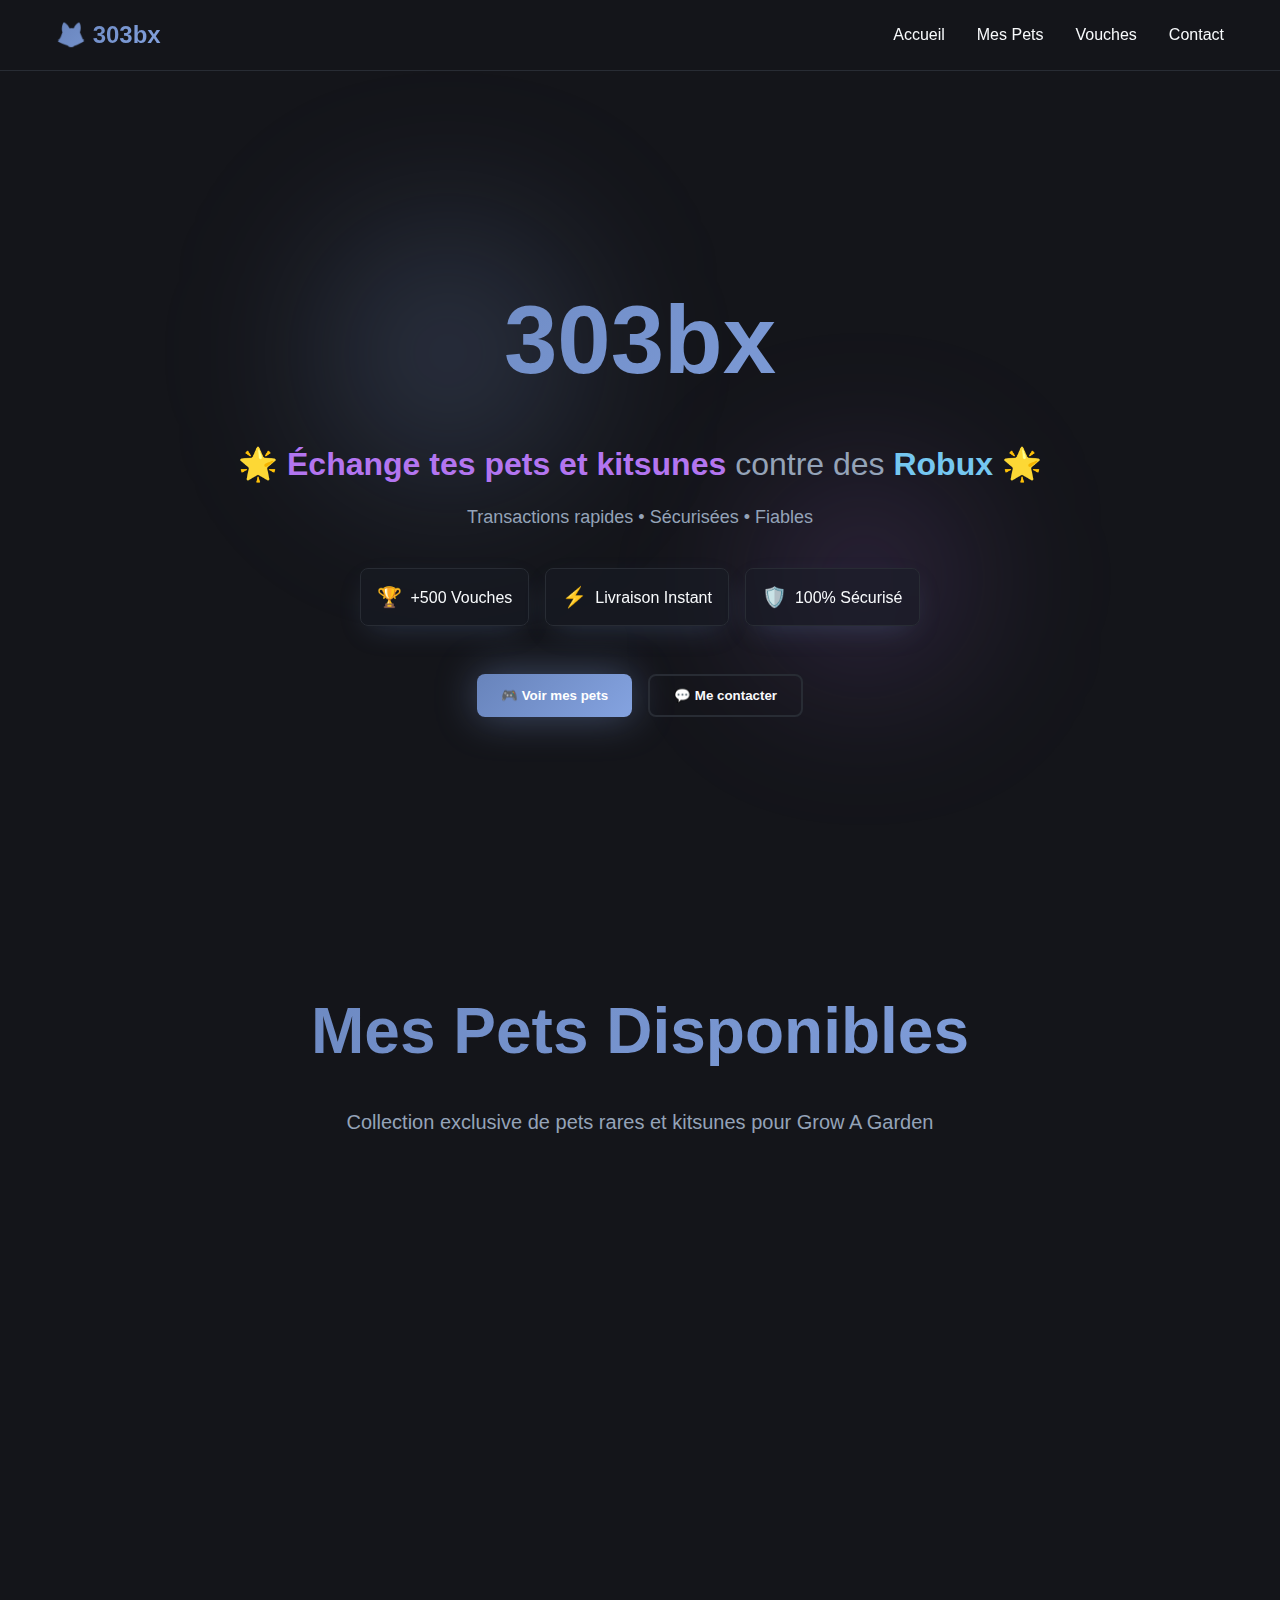
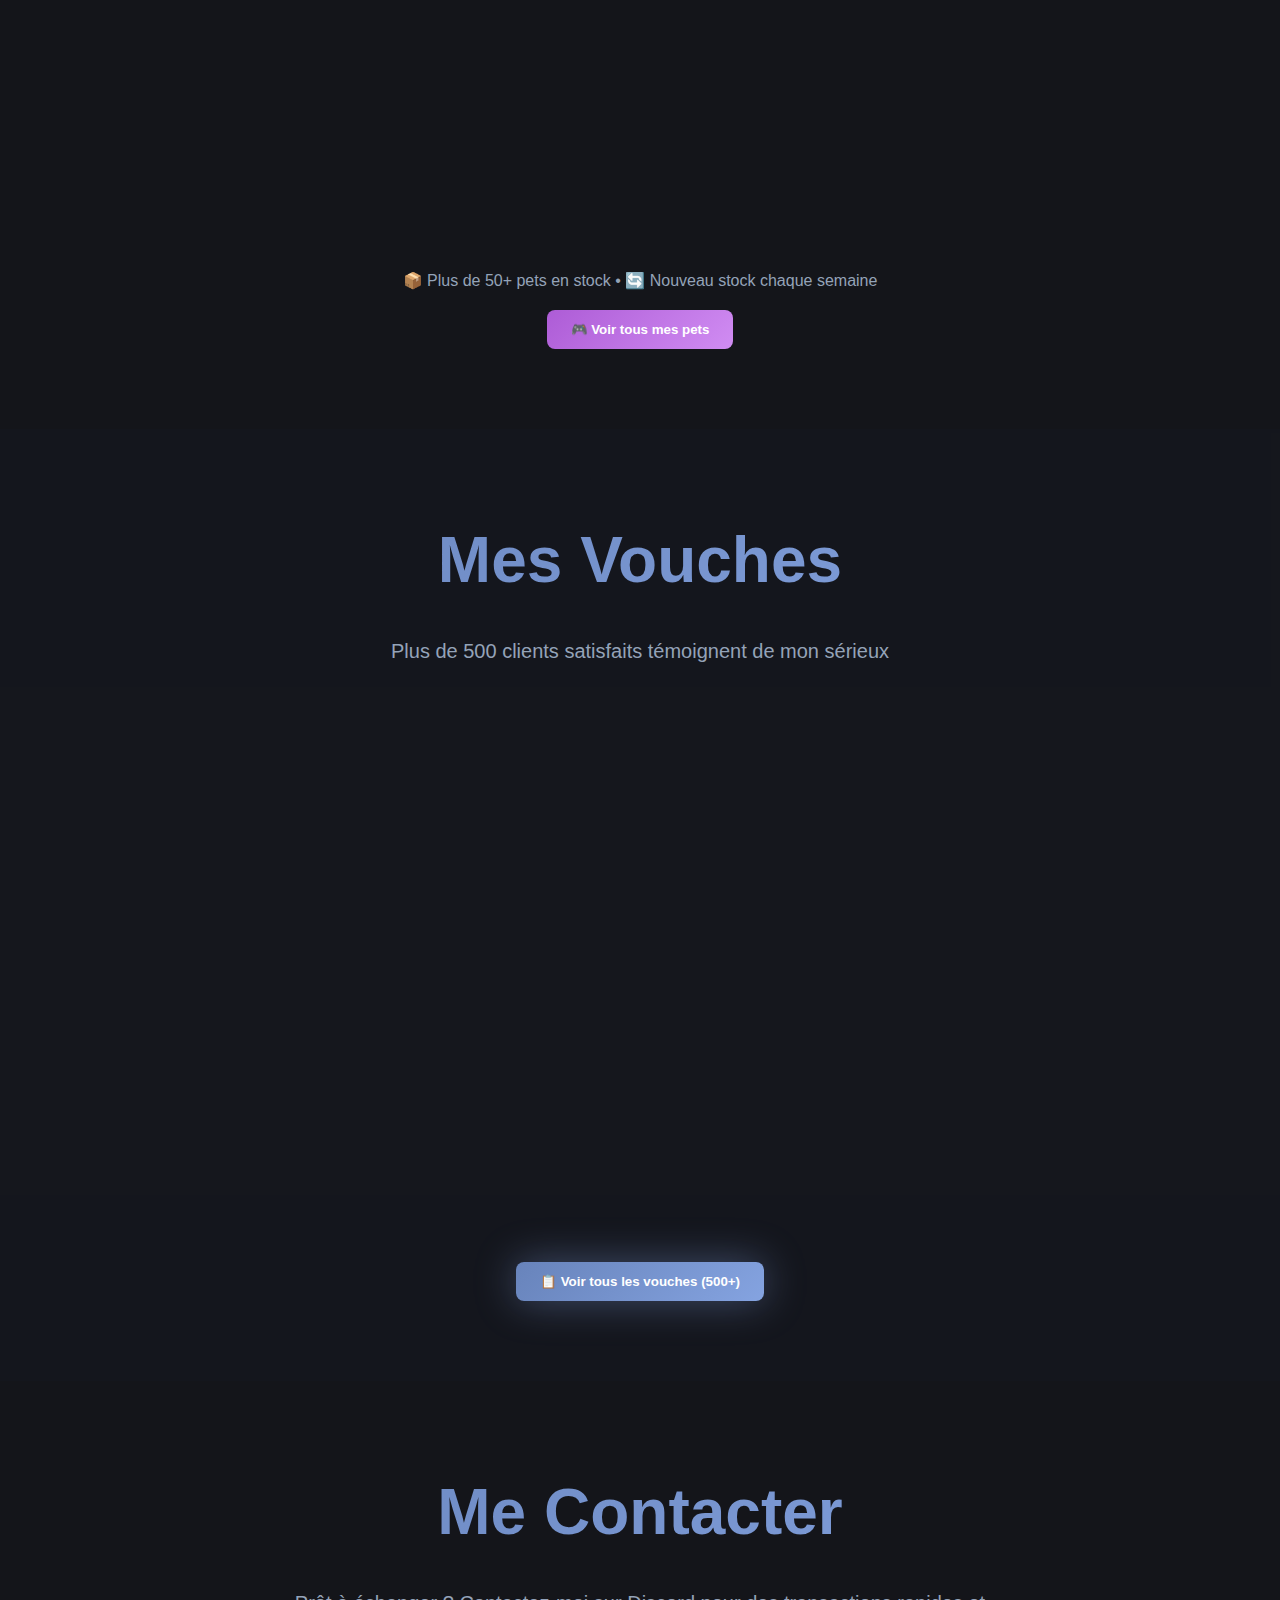
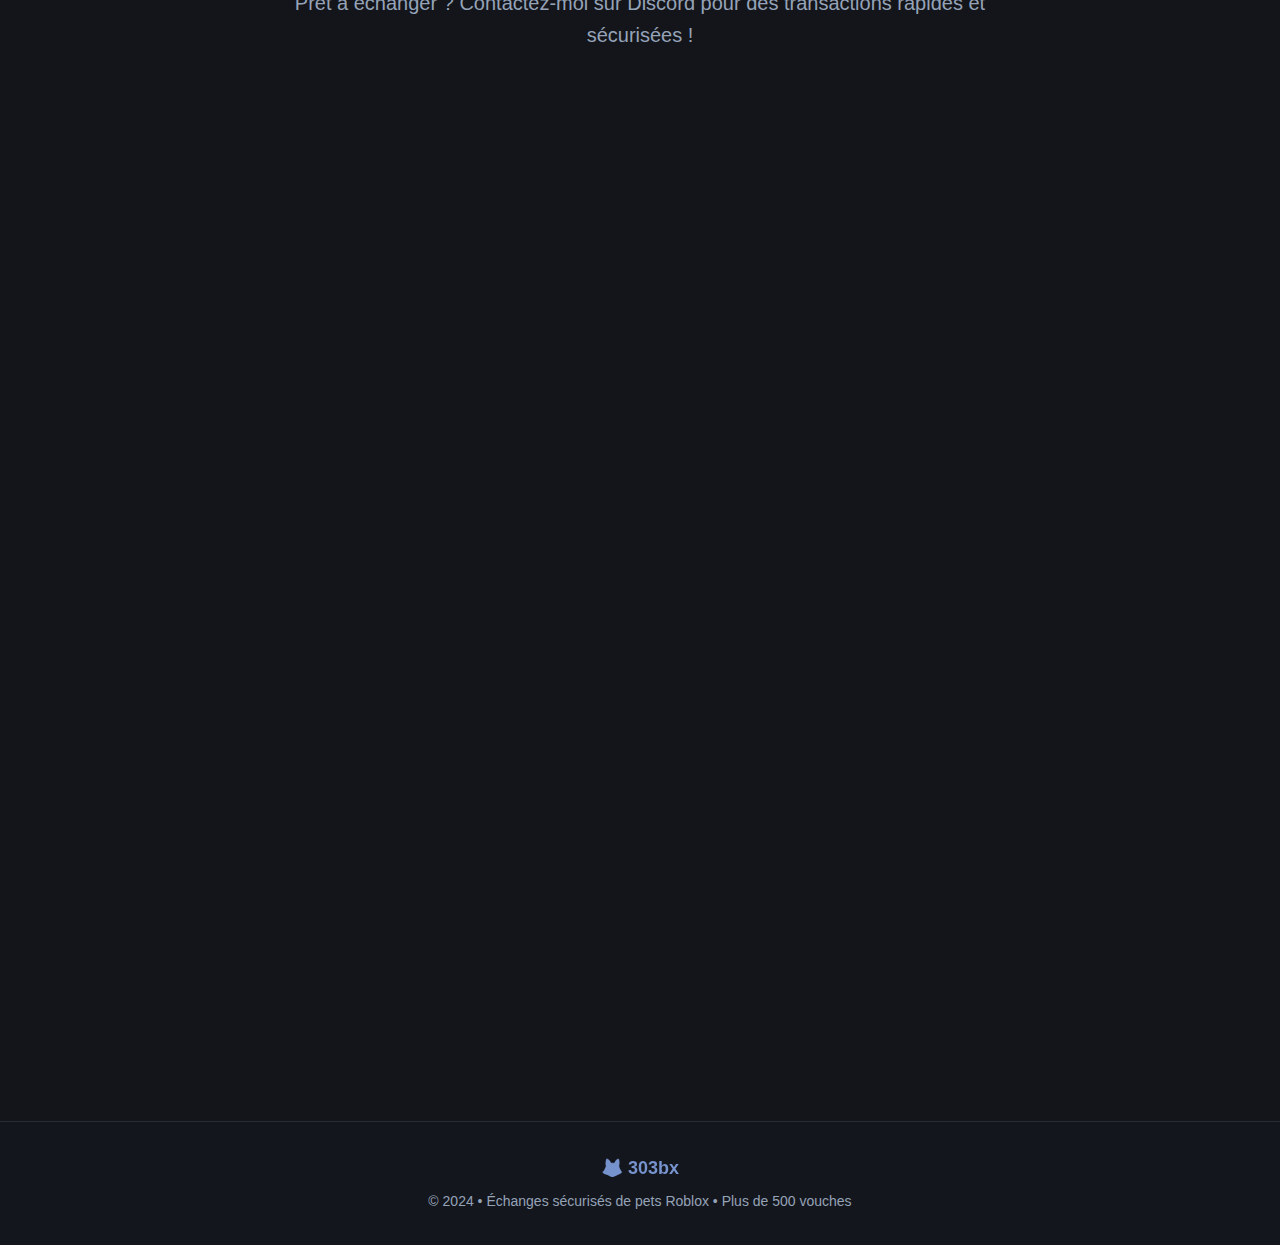
<file: website.html>
<!DOCTYPE html>
<html lang="fr">
<head>
    <meta charset="UTF-8">
    <meta name="viewport" content="width=device-width, initial-scale=1.0">
    <title>303bx - Échange de Pets Roblox</title>
    <meta name="description" content="Échangez vos pets et kitsunes Roblox contre des Robux avec 303bx. Transactions rapides, sécurisées et fiables. Plus de 500 vouches.">
    <link rel="stylesheet" href="styles.css">
</head>
<body>
    <!-- Navigation -->
    <nav class="navbar">
        <div class="nav-container">
            <div class="nav-logo">🦊 303bx</div>
            <div class="nav-menu">
                <a href="#accueil" class="nav-link">Accueil</a>
                <a href="#pets" class="nav-link">Mes Pets</a>
                <a href="#vouches" class="nav-link">Vouches</a>
                <a href="#contact" class="nav-link">Contact</a>
            </div>
            <div class="nav-toggle">
                <span></span>
                <span></span>
                <span></span>
            </div>
        </div>
    </nav>

    <!-- Hero Section -->
    <section id="accueil" class="hero-section">
        <div class="hero-bg-effects">
            <div class="bg-blob blob-1"></div>
            <div class="bg-blob blob-2"></div>
        </div>
        <div class="hero-content">
            <h1 class="hero-title">303bx</h1>
            <p class="hero-subtitle">
                🌟 <span class="highlight-purple">Échange tes pets et kitsunes</span> contre des <span class="highlight-blue">Robux</span> 🌟<br>
                <span class="hero-small">Transactions rapides • Sécurisées • Fiables</span>
            </p>
            <div class="hero-stats">
                <div class="stat-item">
                    <span class="stat-icon">🏆</span>
                    <span class="stat-text">+500 Vouches</span>
                </div>
                <div class="stat-item">
                    <span class="stat-icon">⚡</span>
                    <span class="stat-text">Livraison Instant</span>
                </div>
                <div class="stat-item">
                    <span class="stat-icon">🛡️</span>
                    <span class="stat-text">100% Sécurisé</span>
                </div>
            </div>
            <div class="hero-buttons">
                <button class="btn btn-primary" onclick="scrollToSection('pets')">
                    🎮 Voir mes pets
                </button>
                <button class="btn btn-secondary" onclick="scrollToSection('contact')">
                    💬 Me contacter
                </button>
            </div>
        </div>
    </section>

    <!-- Pets Section -->
    <section id="pets" class="pets-section">
        <div class="container">
            <div class="section-header">
                <h2 class="section-title">Mes Pets Disponibles</h2>
                <p class="section-subtitle">Collection exclusive de pets rares et kitsunes pour Grow A Garden</p>
            </div>
            
            <div class="pets-grid">
                <div class="pet-card">
                    <div class="pet-header">
                        <div class="pet-image-container">
                            <img src="src/assets/kitsune-1.png" alt="Kitsune Rainbow" class="pet-image floating">
                            <div class="pet-rarity legendary">Légendaire</div>
                        </div>
                        <h3 class="pet-name">Kitsune Rainbow</h3>
                    </div>
                    <div class="pet-content">
                        <div class="pet-features">
                            <div class="feature">🌈 Effets rainbow</div>
                            <div class="feature">✨ Animation unique</div>
                            <div class="feature">💎 Très rare</div>
                        </div>
                        <div class="pet-price-box">
                            <div class="pet-price">1,200 Robux</div>
                            <div class="price-note">Prix négociable • Stock limité</div>
                        </div>
                        <div class="pet-buttons">
                            <button class="btn btn-hero">💰 Acheter maintenant</button>
                            <button class="btn btn-outline">💬 Négocier</button>
                        </div>
                    </div>
                </div>

                <div class="pet-card">
                    <div class="pet-header">
                        <div class="pet-image-container">
                            <img src="src/assets/dragon-pet.png" alt="Kitsune Huge+Mega" class="pet-image floating">
                            <div class="pet-rarity mythic">Mythique</div>
                        </div>
                        <h3 class="pet-name">Kitsune Huge+Mega</h3>
                    </div>
                    <div class="pet-content">
                        <div class="pet-features">
                            <div class="feature">🔥 Taille XXL</div>
                            <div class="feature">⚡ Bonus mega</div>
                            <div class="feature">🎆 Effets spéciaux</div>
                        </div>
                        <div class="pet-price-box">
                            <div class="pet-price">1,500 Robux</div>
                            <div class="price-note">Prix négociable • Stock limité</div>
                        </div>
                        <div class="pet-buttons">
                            <button class="btn btn-hero">💰 Acheter maintenant</button>
                            <button class="btn btn-outline">💬 Négocier</button>
                        </div>
                    </div>
                </div>

                <div class="pet-card">
                    <div class="pet-header">
                        <div class="pet-image-container">
                            <img src="src/assets/unicorn-pet.png" alt="Kitsune Normal" class="pet-image floating">
                            <div class="pet-rarity rare">Rare</div>
                        </div>
                        <h3 class="pet-name">Kitsune Normal</h3>
                    </div>
                    <div class="pet-content">
                        <div class="pet-features">
                            <div class="feature">🦊 Design original</div>
                            <div class="feature">✨ Qualité garantie</div>
                            <div class="feature">💫 Parfait début</div>
                        </div>
                        <div class="pet-price-box">
                            <div class="pet-price">850 Robux</div>
                            <div class="price-note">Prix négociable • Stock limité</div>
                        </div>
                        <div class="pet-buttons">
                            <button class="btn btn-hero">💰 Acheter maintenant</button>
                            <button class="btn btn-outline">💬 Négocier</button>
                        </div>
                    </div>
                </div>
            </div>

            <div class="pets-footer">
                <p class="pets-info">📦 Plus de 50+ pets en stock • 🔄 Nouveau stock chaque semaine</p>
                <button class="btn btn-gaming">🎮 Voir tous mes pets</button>
            </div>
        </div>
    </section>

    <!-- Vouches Section -->
    <section id="vouches" class="vouches-section">
        <div class="container">
            <div class="section-header">
                <h2 class="section-title">Mes Vouches</h2>
                <p class="section-subtitle">Plus de 500 clients satisfaits témoignent de mon sérieux</p>
            </div>

            <div class="vouches-grid">
                <div class="vouch-card">
                    <div class="vouch-header">
                        <div class="vouch-avatar">🎮</div>
                        <div class="vouch-info">
                            <div class="vouch-name">GamerPro2024</div>
                            <div class="vouch-rating">⭐⭐⭐⭐⭐</div>
                        </div>
                    </div>
                    <p class="vouch-text">"Transaction super rapide ! J'ai reçu mon kitsune en 5 minutes. 303bx est très fiable, je recommande à 100% !"</p>
                    <div class="vouch-purchase">Achat: Kitsune Rainbow - 1,200 Robux</div>
                </div>

                <div class="vouch-card">
                    <div class="vouch-header">
                        <div class="vouch-avatar">🌟</div>
                        <div class="vouch-info">
                            <div class="vouch-name">PetCollector_FR</div>
                            <div class="vouch-rating">⭐⭐⭐⭐⭐</div>
                        </div>
                    </div>
                    <p class="vouch-text">"Excellent service ! Très professionnel et prix vraiment corrects. C'est mon 3ème achat chez lui, toujours parfait."</p>
                    <div class="vouch-purchase">Achat: Multiple pets - 3,500 Robux</div>
                </div>

                <div class="vouch-card">
                    <div class="vouch-header">
                        <div class="vouch-avatar">🦊</div>
                        <div class="vouch-info">
                            <div class="vouch-name">KitsuneAddict</div>
                            <div class="vouch-rating">⭐⭐⭐⭐⭐</div>
                        </div>
                    </div>
                    <p class="vouch-text">"J'avais peur des arnaques mais 303bx m'a rassuré dès le début. Transaction sécurisée et pet reçu immédiatement !"</p>
                    <div class="vouch-purchase">Achat: Kitsune Huge - 1,500 Robux</div>
                </div>

                <div class="vouch-card">
                    <div class="vouch-header">
                        <div class="vouch-avatar">💎</div>
                        <div class="vouch-info">
                            <div class="vouch-name">RobloxMaster</div>
                            <div class="vouch-rating">⭐⭐⭐⭐⭐</div>
                        </div>
                    </div>
                    <p class="vouch-text">"Meilleur vendeur de pets que j'ai rencontré ! Stock énorme, prix négociables et livraison ultra rapide. Merci 303bx !"</p>
                    <div class="vouch-purchase">Achat: Kitsune Normal - 850 Robux</div>
                </div>

                <div class="vouch-card">
                    <div class="vouch-header">
                        <div class="vouch-avatar">🎯</div>
                        <div class="vouch-info">
                            <div class="vouch-name">TradingPro</div>
                            <div class="vouch-rating">⭐⭐⭐⭐⭐</div>
                        </div>
                    </div>
                    <p class="vouch-text">"Communication parfaite, très patient pour expliquer. Je recommande vivement pour tous vos achats de pets !"</p>
                    <div class="vouch-purchase">Achat: Pack 5 pets - 4,200 Robux</div>
                </div>

                <div class="vouch-card">
                    <div class="vouch-header">
                        <div class="vouch-avatar">🚀</div>
                        <div class="vouch-info">
                            <div class="vouch-name">SpeedyGamer</div>
                            <div class="vouch-rating">⭐⭐⭐⭐⭐</div>
                        </div>
                    </div>
                    <p class="vouch-text">"Incroyable ! Transaction terminée en 3 minutes chrono. 303bx est un vrai pro, continuez comme ça !"</p>
                    <div class="vouch-purchase">Achat: Kitsune Rainbow - 1,200 Robux</div>
                </div>
            </div>

            <div class="vouches-footer">
                <button class="btn btn-primary">📋 Voir tous les vouches (500+)</button>
            </div>
        </div>
    </section>

    <!-- Contact Section -->
    <section id="contact" class="contact-section">
        <div class="container">
            <div class="section-header">
                <h2 class="section-title">Me Contacter</h2>
                <p class="section-subtitle">Prêt à échanger ? Contactez-moi sur Discord pour des transactions rapides et sécurisées !</p>
            </div>

            <div class="contact-grid">
                <div class="contact-card">
                    <div class="contact-header">
                        <div class="contact-icon discord-icon">💬</div>
                        <h3 class="contact-title">Discord Principal</h3>
                    </div>
                    <div class="contact-content">
                        <div class="discord-info">
                            <div class="discord-username">303bx</div>
                            <div class="discord-note">Mon Discord principal pour tous les échanges</div>
                            <button class="btn btn-discord">🎮 M'ajouter sur Discord</button>
                        </div>

                        <div class="roblox-info">
                            <div class="roblox-username">🎮 Roblox: TRN_NAIM</div>
                            <div class="roblox-note">Mon profil Roblox officiel</div>
                            <button class="btn btn-outline" onclick="window.open('https://www.roblox.com/users/2250955773/profile', '_blank')">📱 Voir mon profil</button>
                        </div>

                        <div class="contact-features">
                            <div class="contact-feature">
                                <span class="feature-icon">🕐</span>
                                <span>En ligne 12h-23h (heure FR)</span>
                            </div>
                            <div class="contact-feature">
                                <span class="feature-icon">⚡</span>
                                <span>Réponse en moins de 5min</span>
                            </div>
                        </div>
                    </div>
                </div>

                <div class="contact-card">
                    <div class="contact-header">
                        <div class="contact-icon security-icon">🛡️</div>
                        <h3 class="contact-title">Infos Trading</h3>
                    </div>
                    <div class="contact-content">
                        <div class="trading-features">
                            <div class="trading-feature">
                                <h4 class="feature-title">🛡️ Sécurité Garantie</h4>
                                <p class="feature-desc">Middleman disponible • Screenshots des trades • Réputation vérifiable</p>
                            </div>
                            <div class="trading-feature">
                                <h4 class="feature-title">⚡ Trading Rapide</h4>
                                <p class="feature-desc">Livraison immédiate • Stock toujours disponible • Support 24/7</p>
                            </div>
                            <div class="trading-feature">
                                <h4 class="feature-title">💎 Prix Compétitifs</h4>
                                <p class="feature-desc">Meilleurs prix du marché • Négociation possible • Réductions bulk</p>
                            </div>
                        </div>
                        <button class="btn btn-gaming">💬 Commencer à trader</button>
                    </div>
                </div>
            </div>

            <div class="why-choose">
                <h3 class="why-title">🌟 Pourquoi choisir 303bx ?</h3>
                <div class="why-grid">
                    <div class="why-item">
                        <div class="why-icon">🏆</div>
                        <div class="why-title-small">+500 Vouches</div>
                        <div class="why-desc">Réputation excellente</div>
                    </div>
                    <div class="why-item">
                        <div class="why-icon">⚡</div>
                        <div class="why-title-small">Livraison Instant</div>
                        <div class="why-desc">Pets en 5 minutes</div>
                    </div>
                    <div class="why-item">
                        <div class="why-icon">💎</div>
                        <div class="why-title-small">Stock Exclusif</div>
                        <div class="why-desc">Pets rares disponibles</div>
                    </div>
                </div>
            </div>
        </div>
    </section>

    <!-- Footer -->
    <footer class="footer">
        <div class="container">
            <div class="footer-content">
                <div class="footer-logo">🦊 303bx</div>
                <p class="footer-text">© 2024 • Échanges sécurisés de pets Roblox • Plus de 500 vouches</p>
            </div>
        </div>
    </footer>

    <script src="script.js"></script>
</body>
</html>
</file>
<file: styles.css>
* {
    margin: 0;
    padding: 0;
    box-sizing: border-box;
}

:root {
    /* Colors */
    --primary: 220 38% 57%;
    --primary-glow: 220 60% 70%;
    --secondary: 280 60% 60%;
    --secondary-glow: 280 80% 75%;
    --accent-purple: 270 80% 70%;
    --accent-blue: 200 80% 70%;
    --background: 224 15% 9%;
    --foreground: 210 40% 98%;
    --card: 224 20% 12%;
    --border: 220 13% 18%;
    --muted-foreground: 215 20% 65%;
    
    /* Gradients */
    --gradient-primary: linear-gradient(135deg, hsl(var(--primary)), hsl(var(--primary-glow)));
    --gradient-secondary: linear-gradient(135deg, hsl(var(--secondary)), hsl(var(--secondary-glow)));
    --gradient-accent: linear-gradient(135deg, hsl(var(--accent-purple)), hsl(var(--accent-blue)));
    --gradient-hero: linear-gradient(135deg, hsl(var(--primary)/0.3), hsl(var(--secondary)/0.3));
    
    /* Shadows */
    --shadow-glow: 0 0 40px hsl(var(--primary-glow)/0.4);
    --shadow-card: 0 10px 30px -10px hsl(var(--primary)/0.3);
}

body {
    font-family: 'Segoe UI', Tahoma, Geneva, Verdana, sans-serif;
    background-color: hsl(var(--background));
    color: hsl(var(--foreground));
    line-height: 1.6;
    overflow-x: hidden;
}

.container {
    max-width: 1200px;
    margin: 0 auto;
    padding: 0 1rem;
}

/* Gradient Text */
.gradient-text {
    background: var(--gradient-primary);
    -webkit-background-clip: text;
    -webkit-text-fill-color: transparent;
    background-clip: text;
}

/* Navigation */
.navbar {
    position: fixed;
    top: 0;
    left: 0;
    right: 0;
    z-index: 1000;
    background: hsl(var(--background)/0.8);
    backdrop-filter: blur(10px);
    border-bottom: 1px solid hsl(var(--border));
}

.nav-container {
    display: flex;
    justify-content: space-between;
    align-items: center;
    padding: 1rem;
    max-width: 1200px;
    margin: 0 auto;
}

.nav-logo {
    font-size: 1.5rem;
    font-weight: bold;
    background: var(--gradient-primary);
    -webkit-background-clip: text;
    -webkit-text-fill-color: transparent;
    background-clip: text;
}

.nav-menu {
    display: flex;
    gap: 2rem;
}

.nav-link {
    color: hsl(var(--foreground));
    text-decoration: none;
    transition: color 0.3s ease;
}

.nav-link:hover {
    color: hsl(var(--primary));
}

.nav-toggle {
    display: none;
    flex-direction: column;
    cursor: pointer;
}

.nav-toggle span {
    width: 25px;
    height: 3px;
    background: hsl(var(--foreground));
    margin: 3px 0;
    transition: 0.3s;
}

/* Buttons */
.btn {
    padding: 0.75rem 1.5rem;
    border: none;
    border-radius: 0.5rem;
    font-weight: 600;
    cursor: pointer;
    transition: all 0.3s ease;
    text-decoration: none;
    display: inline-flex;
    align-items: center;
    justify-content: center;
    gap: 0.5rem;
}

.btn-primary {
    background: var(--gradient-primary);
    color: white;
    box-shadow: var(--shadow-glow);
}

.btn-primary:hover {
    transform: translateY(-2px);
    box-shadow: 0 0 50px hsl(var(--primary-glow)/0.6);
}

.btn-secondary {
    background: transparent;
    color: hsl(var(--foreground));
    border: 2px solid hsl(var(--border));
}

.btn-secondary:hover {
    background: hsl(var(--card));
    border-color: hsl(var(--primary));
}

.btn-hero {
    background: var(--gradient-accent);
    color: white;
}

.btn-outline {
    background: transparent;
    color: hsl(var(--foreground));
    border: 1px solid hsl(var(--border));
}

.btn-outline:hover {
    background: hsl(var(--card));
}

.btn-discord {
    background: #5865F2;
    color: white;
}

.btn-gaming {
    background: var(--gradient-secondary);
    color: white;
}

/* Hero Section */
.hero-section {
    min-height: 100vh;
    display: flex;
    align-items: center;
    justify-content: center;
    position: relative;
    overflow: hidden;
    padding-top: 5rem;
}

.hero-bg-effects {
    position: absolute;
    inset: 0;
}

.bg-blob {
    position: absolute;
    border-radius: 50%;
    filter: blur(80px);
    animation: float 6s ease-in-out infinite;
}

.blob-1 {
    top: 25%;
    left: 25%;
    width: 16rem;
    height: 16rem;
    background: hsl(var(--primary-glow)/0.2);
}

.blob-2 {
    bottom: 25%;
    right: 25%;
    width: 12rem;
    height: 12rem;
    background: hsl(var(--accent-purple)/0.2);
    animation-delay: 1s;
}

.hero-content {
    text-align: center;
    position: relative;
    z-index: 10;
    max-width: 64rem;
    margin: 0 auto;
    padding: 0 1rem;
}

.hero-title {
    font-size: clamp(3rem, 8vw, 6rem);
    font-weight: bold;
    margin-bottom: 1.5rem;
    background: var(--gradient-primary);
    -webkit-background-clip: text;
    -webkit-text-fill-color: transparent;
    background-clip: text;
}

.hero-subtitle {
    font-size: clamp(1.25rem, 3vw, 2rem);
    color: hsl(var(--muted-foreground));
    margin-bottom: 2rem;
    line-height: 1.5;
}

.highlight-purple {
    color: hsl(var(--accent-purple));
    font-weight: 600;
}

.highlight-blue {
    color: hsl(var(--accent-blue));
    font-weight: 600;
}

.hero-small {
    font-size: 1.125rem;
}

.hero-stats {
    display: flex;
    flex-wrap: wrap;
    justify-content: center;
    gap: 1rem;
    margin-bottom: 3rem;
}

.stat-item {
    display: flex;
    align-items: center;
    gap: 0.5rem;
    background: hsl(var(--card)/0.5);
    backdrop-filter: blur(10px);
    padding: 0.75rem 1rem;
    border-radius: 0.5rem;
    border: 1px solid hsl(var(--border));
    box-shadow: var(--shadow-card);
}

.stat-icon {
    font-size: 1.25rem;
}

.hero-buttons {
    display: flex;
    flex-wrap: wrap;
    justify-content: center;
    gap: 1rem;
}

/* Floating Animation */
@keyframes float {
    0%, 100% { transform: translateY(0px); }
    50% { transform: translateY(-20px); }
}

.floating {
    animation: float 3s ease-in-out infinite;
}

/* Sections */
.section-header {
    text-align: center;
    margin-bottom: 4rem;
}

.section-title {
    font-size: clamp(2.5rem, 5vw, 4rem);
    font-weight: bold;
    margin-bottom: 1.5rem;
    background: var(--gradient-primary);
    -webkit-background-clip: text;
    -webkit-text-fill-color: transparent;
    background-clip: text;
}

.section-subtitle {
    font-size: 1.25rem;
    color: hsl(var(--muted-foreground));
    max-width: 48rem;
    margin: 0 auto;
}

/* Pets Section */
.pets-section {
    padding: 5rem 0;
    position: relative;
}

.pets-grid {
    display: grid;
    grid-template-columns: repeat(auto-fit, minmax(350px, 1fr));
    gap: 2rem;
    max-width: 6xl;
    margin: 0 auto 3rem;
}

.pet-card {
    background: hsl(var(--card)/0.5);
    backdrop-filter: blur(10px);
    border: 1px solid hsl(var(--border)/0.5);
    border-radius: 1rem;
    overflow: hidden;
    transition: all 0.3s ease;
    box-shadow: var(--shadow-card);
}

.pet-card:hover {
    transform: scale(1.05);
    box-shadow: var(--shadow-glow);
}

.pet-header {
    text-align: center;
    padding: 1.5rem;
}

.pet-image-container {
    position: relative;
    margin-bottom: 1rem;
}

.pet-image {
    width: 12rem;
    height: 12rem;
    object-fit: contain;
    margin: 0 auto;
    display: block;
}

.pet-rarity {
    position: absolute;
    top: 0.5rem;
    right: 0.5rem;
    padding: 0.25rem 0.75rem;
    border-radius: 0.25rem;
    font-size: 0.875rem;
    font-weight: bold;
    color: white;
}

.legendary {
    background: var(--gradient-accent);
}

.mythic {
    background: var(--gradient-primary);
}

.rare {
    background: var(--gradient-secondary);
}

.pet-name {
    font-size: 1.5rem;
    background: var(--gradient-primary);
    -webkit-background-clip: text;
    -webkit-text-fill-color: transparent;
    background-clip: text;
}

.pet-content {
    padding: 0 1.5rem 1.5rem;
    text-align: center;
}

.pet-features {
    margin-bottom: 1.5rem;
}

.feature {
    font-size: 0.875rem;
    color: hsl(var(--foreground));
    margin-bottom: 0.5rem;
}

.pet-price-box {
    background: hsl(var(--primary)/0.1);
    border: 1px solid hsl(var(--primary)/0.2);
    border-radius: 0.5rem;
    padding: 1rem;
    margin-bottom: 1.5rem;
}

.pet-price {
    font-size: 1.875rem;
    font-weight: bold;
    color: hsl(var(--primary));
    margin-bottom: 0.5rem;
}

.price-note {
    font-size: 0.875rem;
    color: hsl(var(--muted-foreground));
}

.pet-buttons {
    display: flex;
    gap: 0.5rem;
}

.pet-buttons .btn {
    flex: 1;
}

.pets-footer {
    text-align: center;
    margin-top: 3rem;
}

.pets-info {
    color: hsl(var(--muted-foreground));
    margin-bottom: 1rem;
}

/* Vouches Section */
.vouches-section {
    padding: 5rem 0;
    background: hsl(var(--card)/0.3);
}

.vouches-grid {
    display: grid;
    grid-template-columns: repeat(auto-fit, minmax(350px, 1fr));
    gap: 1.5rem;
    margin-bottom: 3rem;
}

.vouch-card {
    background: hsl(var(--card)/0.5);
    backdrop-filter: blur(10px);
    border: 1px solid hsl(var(--border)/0.5);
    border-radius: 1rem;
    padding: 1.5rem;
    transition: all 0.3s ease;
    box-shadow: var(--shadow-card);
}

.vouch-card:hover {
    transform: translateY(-5px);
    box-shadow: var(--shadow-glow);
}

.vouch-header {
    display: flex;
    align-items: center;
    gap: 1rem;
    margin-bottom: 1rem;
}

.vouch-avatar {
    width: 3rem;
    height: 3rem;
    border-radius: 50%;
    background: var(--gradient-primary);
    display: flex;
    align-items: center;
    justify-content: center;
    font-size: 1.5rem;
}

.vouch-name {
    font-weight: 600;
    color: hsl(var(--foreground));
}

.vouch-rating {
    font-size: 0.875rem;
    color: #fbbf24;
}

.vouch-text {
    color: hsl(var(--muted-foreground));
    line-height: 1.6;
    margin-bottom: 1rem;
}

.vouch-purchase {
    font-size: 0.875rem;
    color: hsl(var(--primary));
    font-weight: 500;
}

.vouches-footer {
    text-align: center;
}

/* Contact Section */
.contact-section {
    padding: 5rem 0;
}

.contact-grid {
    display: grid;
    grid-template-columns: repeat(auto-fit, minmax(400px, 1fr));
    gap: 3rem;
    margin-bottom: 4rem;
}

.contact-card {
    background: hsl(var(--card)/0.5);
    backdrop-filter: blur(10px);
    border: 1px solid hsl(var(--border)/0.5);
    border-radius: 1rem;
    overflow: hidden;
    box-shadow: var(--shadow-card);
}

.contact-header {
    text-align: center;
    padding: 1.5rem;
}

.contact-icon {
    width: 4rem;
    height: 4rem;
    border-radius: 50%;
    display: flex;
    align-items: center;
    justify-content: center;
    margin: 0 auto 1rem;
    font-size: 2rem;
}

.discord-icon {
    background: #5865F2;
}

.security-icon {
    background: var(--gradient-primary);
}

.contact-title {
    font-size: 1.5rem;
    background: var(--gradient-primary);
    -webkit-background-clip: text;
    -webkit-text-fill-color: transparent;
    background-clip: text;
}

.contact-content {
    padding: 0 1.5rem 1.5rem;
}

.discord-info {
    background: rgba(88, 101, 242, 0.1);
    border: 1px solid rgba(88, 101, 242, 0.2);
    border-radius: 0.5rem;
    padding: 1.5rem;
    margin-bottom: 1rem;
    text-align: center;
}

.discord-username {
    font-size: 1.5rem;
    font-weight: bold;
    color: #5865F2;
    margin-bottom: 0.5rem;
}

.discord-note {
    font-size: 0.875rem;
    color: hsl(var(--muted-foreground));
    margin-bottom: 1rem;
}

.roblox-info {
    background: hsl(var(--primary)/0.1);
    border: 1px solid hsl(var(--primary)/0.2);
    border-radius: 0.5rem;
    padding: 1rem;
    margin-bottom: 1rem;
    text-align: center;
}

.roblox-username {
    font-size: 1.125rem;
    font-weight: bold;
    color: hsl(var(--primary));
    margin-bottom: 0.5rem;
}

.roblox-note {
    font-size: 0.875rem;
    color: hsl(var(--muted-foreground));
    margin-bottom: 0.75rem;
}

.contact-features {
    display: flex;
    flex-direction: column;
    gap: 0.75rem;
}

.contact-feature {
    display: flex;
    align-items: center;
    gap: 0.5rem;
    font-size: 0.875rem;
}

.feature-icon {
    color: hsl(var(--accent-blue));
}

.trading-features {
    display: flex;
    flex-direction: column;
    gap: 1rem;
    margin-bottom: 1.5rem;
}

.trading-feature {
    background: hsl(var(--primary)/0.1);
    border: 1px solid hsl(var(--primary)/0.2);
    border-radius: 0.5rem;
    padding: 1rem;
}

.feature-title {
    font-weight: 600;
    color: hsl(var(--primary));
    margin-bottom: 0.5rem;
}

.feature-desc {
    font-size: 0.875rem;
    color: hsl(var(--muted-foreground));
}

.why-choose {
    background: hsl(var(--card)/0.5);
    backdrop-filter: blur(10px);
    border: 1px solid hsl(var(--border)/0.5);
    border-radius: 1rem;
    padding: 2rem;
    max-width: 4xl;
    margin: 0 auto;
    box-shadow: var(--shadow-card);
}

.why-title {
    text-align: center;
    font-size: 1.5rem;
    font-weight: bold;
    background: var(--gradient-primary);
    -webkit-background-clip: text;
    -webkit-text-fill-color: transparent;
    background-clip: text;
    margin-bottom: 2rem;
}

.why-grid {
    display: grid;
    grid-template-columns: repeat(auto-fit, minmax(200px, 1fr));
    gap: 1.5rem;
}

.why-item {
    text-align: center;
}

.why-icon {
    font-size: 2.5rem;
    margin-bottom: 0.5rem;
}

.why-title-small {
    font-weight: 600;
    color: hsl(var(--foreground));
    margin-bottom: 0.25rem;
}

.why-desc {
    font-size: 0.875rem;
    color: hsl(var(--muted-foreground));
}

/* Footer */
.footer {
    padding: 2rem 0;
    background: hsl(var(--card)/0.3);
    border-top: 1px solid hsl(var(--border));
}

.footer-content {
    text-align: center;
}

.footer-logo {
    font-size: 1.125rem;
    font-weight: bold;
    background: var(--gradient-primary);
    -webkit-background-clip: text;
    -webkit-text-fill-color: transparent;
    background-clip: text;
    margin-bottom: 0.5rem;
}

.footer-text {
    font-size: 0.875rem;
    color: hsl(var(--muted-foreground));
}

/* Responsive Design */
@media (max-width: 768px) {
    .nav-menu {
        display: none;
    }
    
    .nav-toggle {
        display: flex;
    }
    
    .hero-buttons {
        flex-direction: column;
        align-items: center;
    }
    
    .pets-grid {
        grid-template-columns: 1fr;
        max-width: 500px;
    }
    
    .pet-buttons {
        flex-direction: column;
    }
    
    .contact-grid {
        grid-template-columns: 1fr;
    }
    
    .why-grid {
        grid-template-columns: 1fr;
    }
    
    .hero-stats {
        flex-direction: column;
        align-items: center;
    }
}

@media (max-width: 480px) {
    .pets-grid {
        grid-template-columns: 1fr;
        max-width: 350px;
    }
    
    .vouches-grid {
        grid-template-columns: 1fr;
    }
    
    .contact-grid {
        grid-template-columns: 1fr;
    }
}

/* Smooth scrolling */
html {
    scroll-behavior: smooth;
}
</file>
